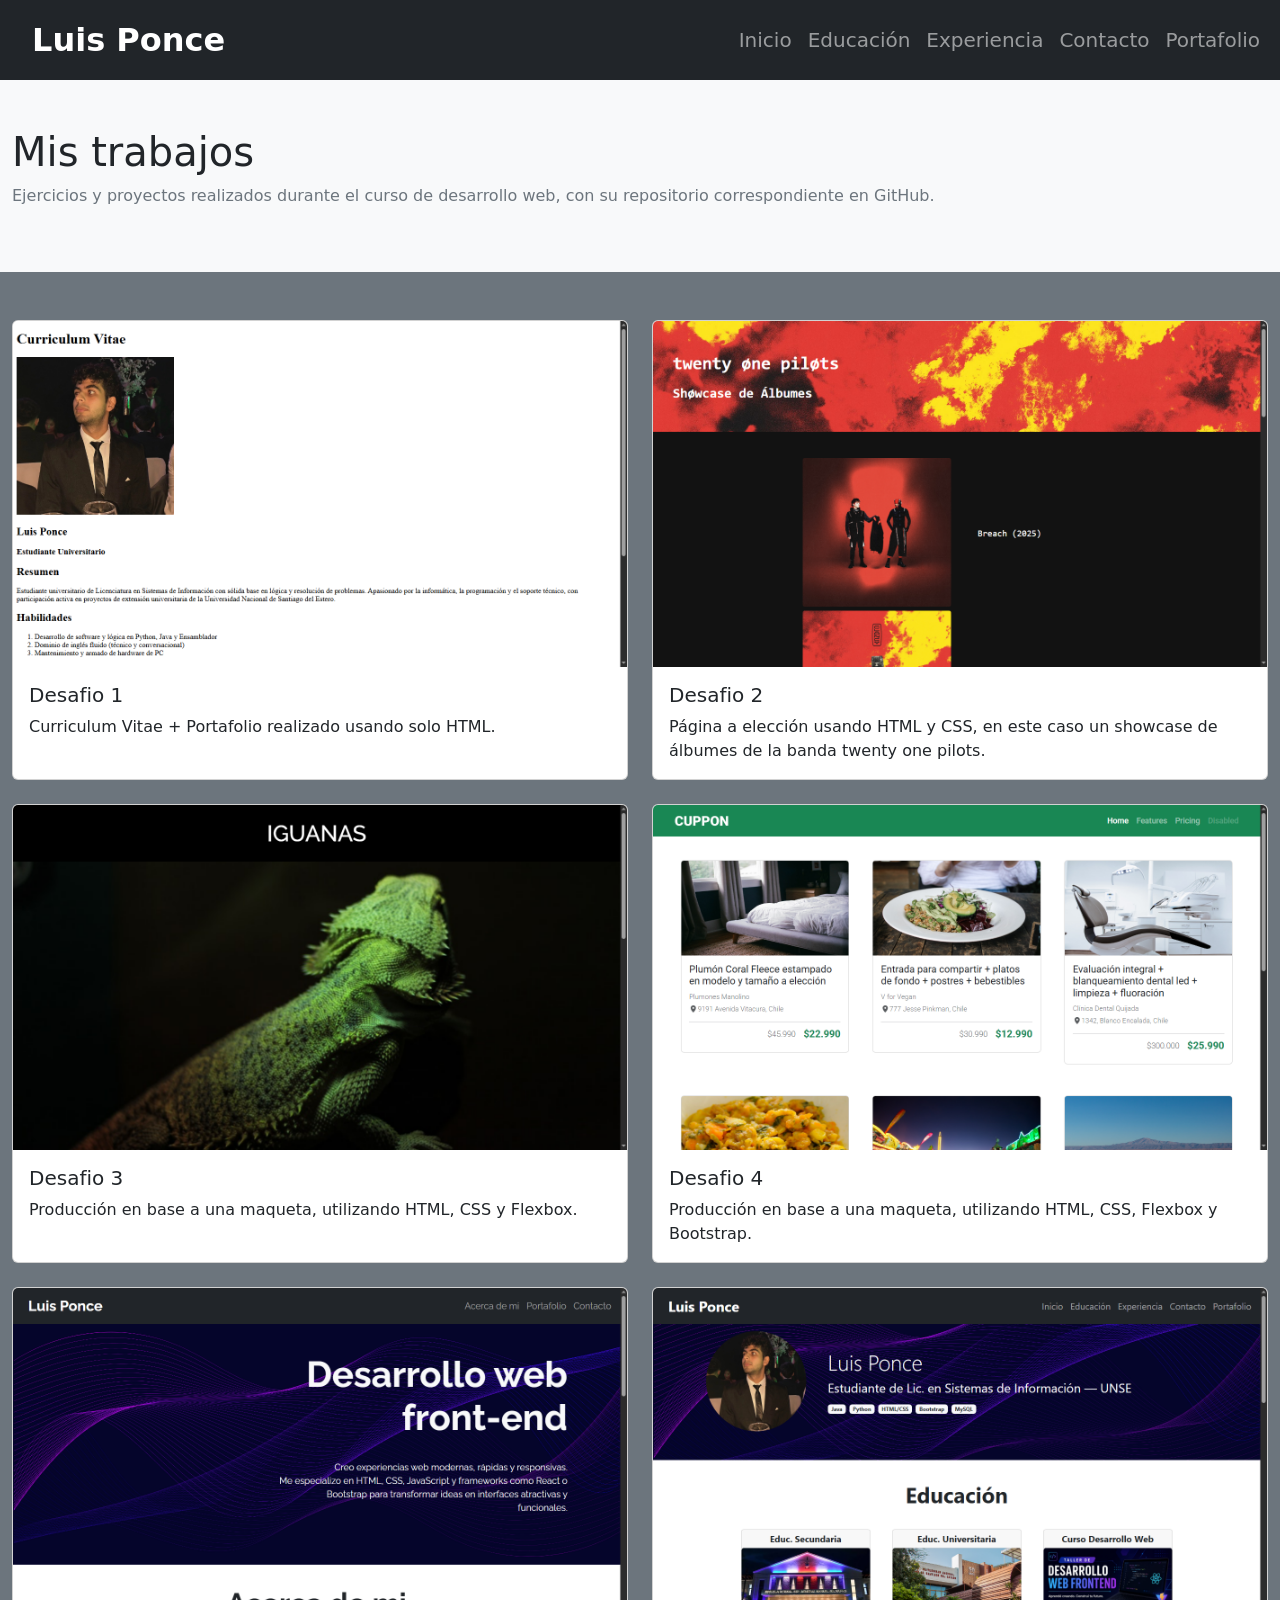
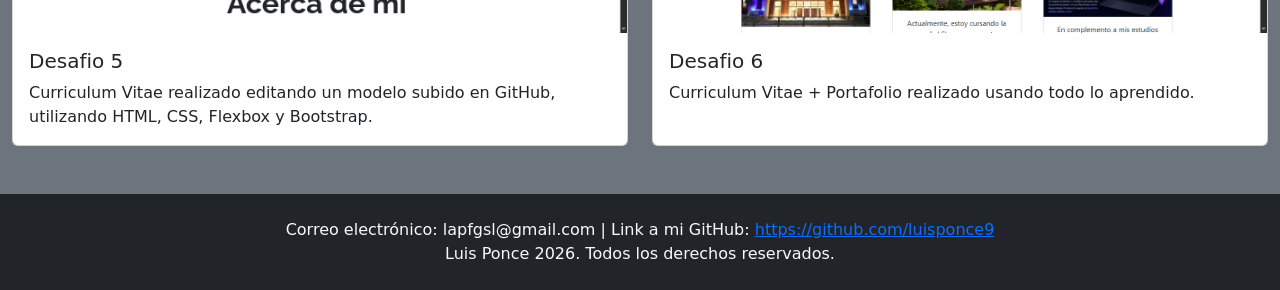
<file: portafolio.html>
<!DOCTYPE html>
<html lang="es">

<head>
    <meta charset="UTF-8">
    <meta name="viewport" content="width=device-width, initial-scale=1.0">
    <title>Portafolio</title>
    <!-- Bootstrap -->
    <link href="https://cdn.jsdelivr.net/npm/bootstrap@5.3.8/dist/css/bootstrap.min.css" rel="stylesheet"
        integrity="sha384-sRIl4kxILFvY47J16cr9ZwB07vP4J8+LH7qKQnuqkuIAvNWLzeN8tE5YBujZqJLB" crossorigin="anonymous">

    <!-- CSS -->
    <link rel="stylesheet" href="assets/css/style.css">
</head>

<body>
    <!--Navbar-->
    <nav class="navbar navbar-expand-lg navbar-dark bg-dark">
        <div class="container-fluid py-2" style="padding-left:2.5%">
            <!-- Navbar brand -->
            <a class="navbar-brand" href="./index.html">
                <p class="h2 fw-bold mb-0">Luis Ponce</p>
            </a>
            <!-- Navbar collapse -->
            <button class="navbar-toggler" type="button" data-bs-toggle="collapse"
                aria-controls="navbarSupportedContent" aria-expanded="false" aria-label="Toggle navigation">
                <span class="navbar-toggler-icon"></span>
            </button>

            <div class="collapse navbar-collapse" id="navbarSupportedContent">
                <ul class="navbar-nav ms-auto fs-5">
                    <li class="nav-item">
                        <a class="nav-link" href="./index.html">Inicio</a>
                    </li>
                    <li class="nav-item">
                        <a class="nav-link" href="#">Educación</a>
                    </li>
                    <li class="nav-item">
                        <a class="nav-link" href="#">Experiencia</a>
                    </li>
                    <li class="nav-item">
                        <a class="nav-link" href="#">Contacto</a>
                    </li>
                    <li class="nav-item active">
                        <a class="nav-link" href="./portafolio.html">Portafolio</a>
                    </li>
                </ul>
            </div>
        </div>
    </nav>

    <!--Header del portafolio-->
    <header class="bg-light py-5">
        <div class="container-fluid pb-3">
            <h1 class="mb-2">Mis trabajos</h1>
            <p class="text-secondary mb-0">Ejercicios y proyectos realizados durante el curso de desarrollo web, con su
                repositorio correspondiente en GitHub.</p>
        </div>
    </header>

    <!--Sección con los trabajos-->
    <section id="trabajos" class="container-fluid pt-5 pb-4 bg-secondary">
        <div class="row g-4 mb-4">
            <div class="col-md-6">
                <div class="card h-100">
                    <img src="assets/img/portafolio1.png" class="card-img-top" alt="Captura del desafio 1">
                    <div class="card-body">
                        <h5 class="card-title">Desafio 1</h5>
                        <p class="card-text">Curriculum Vitae + Portafolio realizado usando solo HTML.</p>
                    </div>
                </div>
            </div>

            <div class="col-md-6">
                <div class="card h-100">
                    <img src="assets/img/portafolio2.png" class="card-img-top" alt="Captura del desafio 2">
                    <div class="card-body">
                        <h5 class="card-title">Desafio 2</h5>
                        <p class="card-text">Página a elección usando HTML y CSS, en este caso un showcase de álbumes de la banda twenty one pilots.</p>
                    </div>
                </div>
            </div>
        </div>

        <div class="row g-4 mb-4">
            <div class="col-md-6">
                <div class="card h-100">
                    <img src="assets/img/portafolio3.png" class="card-img-top" alt="Captura del desafio 3">
                    <div class="card-body">
                        <h5 class="card-title">Desafio 3</h5>
                        <p class="card-text">Producción en base a una maqueta, utilizando HTML, CSS y Flexbox.</p>
                    </div>
                </div>
            </div>

            <div class="col-md-6">
                <div class="card h-100">
                    <img src="assets/img/portafolio4.png" class="card-img-top" alt="Captura del desafio 4">
                    <div class="card-body">
                        <h5 class="card-title">Desafio 4</h5>
                        <p class="card-text">Producción en base a una maqueta, utilizando HTML, CSS, Flexbox y Bootstrap.</p>
                    </div>
                </div>
            </div>
        </div>
        <div class="row g-4 mb-4">
            <div class="col-md-6">
                <div class="card h-100">
                    <img src="assets/img/portafolio5.png" class="card-img-top" alt="Captura del desafio 5">
                    <div class="card-body">
                        <h5 class="card-title">Desafio 5</h5>
                        <p class="card-text">Curriculum Vitae realizado editando un modelo subido en GitHub, utilizando HTML, CSS, Flexbox y Bootstrap.</p>
                    </div>
                </div>
            </div>

            <div class="col-md-6">
                <div class="card h-100">
                    <img src="assets/img/portafolio6.png" class="card-img-top" alt="Captura del desafio 6">
                    <div class="card-body">
                        <h5 class="card-title">Desafio 6</h5>
                        <p class="card-text">Curriculum Vitae + Portafolio realizado usando todo lo aprendido.</p>
                    </div>
                </div>
            </div>
        </div>
    </section>

    <!--Footer-->
    <footer class="bg-dark text-center text-light p-4">
        <p class="mb-0">Correo electrónico: lapfgsl@gmail.com
            | Link a mi GitHub: <a href="https://github.com/luisponce9">https://github.com/luisponce9</a></p>
        <p class="mb-0">Luis Ponce 2026. Todos los derechos reservados.</p>
    </footer>

    <script src="https://cdn.jsdelivr.net/npm/bootstrap@5.3.8/dist/js/bootstrap.bundle.min.js"
        integrity="sha384-FKyoEForCGlyvwx9Hj09JcYn3nv7wiPVlz7YYwJrWVcXK/BmnVDxM+D2scQbITxI"
        crossorigin="anonymous"></script>
</body>

</html>
</file>
<file: assets/css/style.css>
/* Header */
#hero {
    background-image: url("../img/bg-hero.jpg");
    background-repeat: no-repeat;
    background-size: cover;
    background-position: left;
    padding-bottom: 4rem;
}

#hero img{
    width:20%; 
    object-fit:cover;
}

/* Sección educación */
#educacion{
    text-align: center;
}

/* Sección experiencia */
#experiencia img{
    width:90%;
    object-fit:contain;
}
</file>
